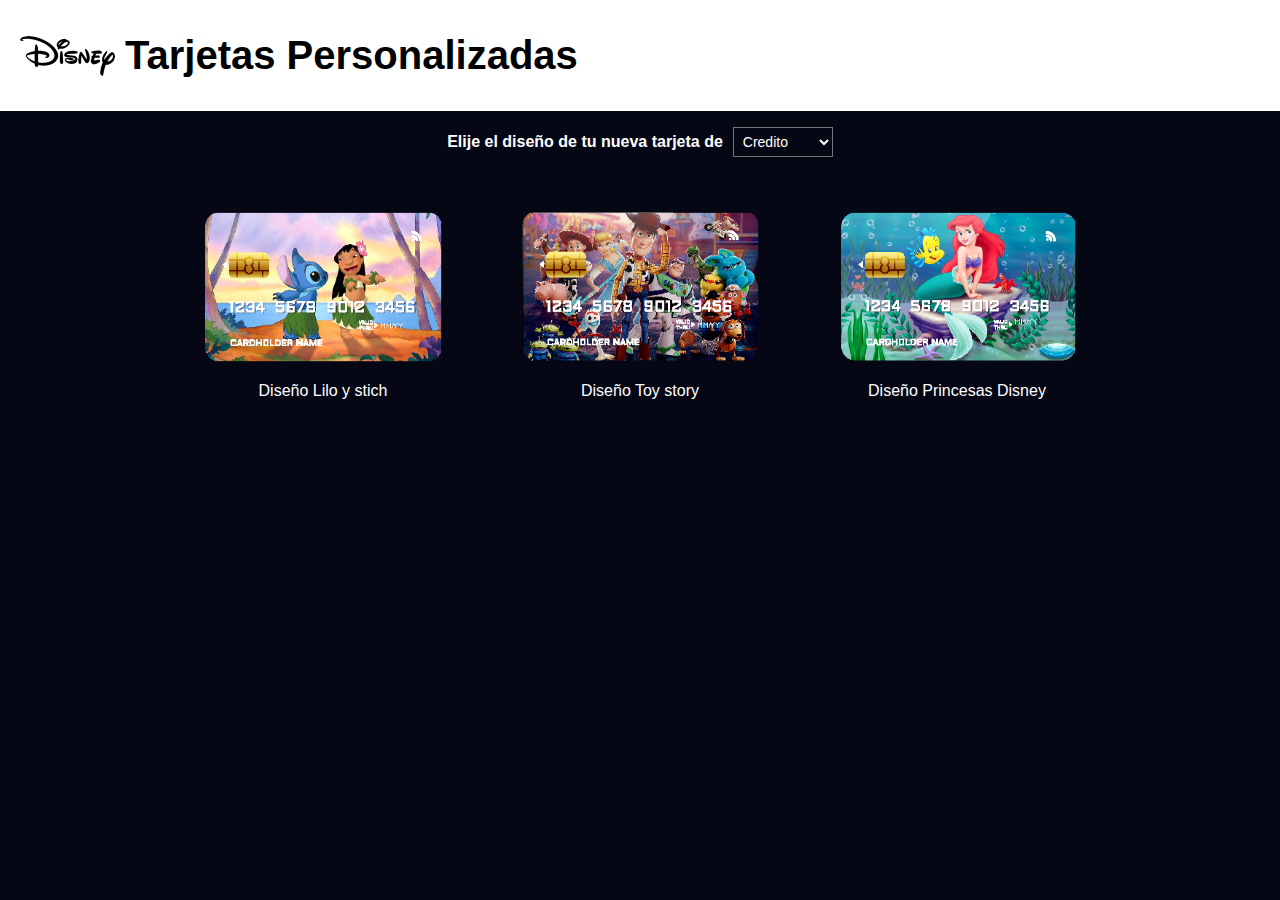
<file: index.html>
<!DOCTYPE html>
<html>

<head>
  <meta charset="utf-8">
  <title>Tarjeta de crédito válida</title>
  <link rel="stylesheet" href="../src/style.css" />
</head>

<body>
  <header>
    <div class="flex slcTarjeta">
      <img class="disneyLogo" src="../src/img/disney_logo.png">
      <h2>Tarjetas Personalizadas</h2>
    </div>
  </header>
  <section id="Pantalla1" class="activo">
    <div class="Pantalla">
      <div class="flex slcTarjeta">
        <h4>Elije el diseño de tu nueva tarjeta de</h4>
        <select class="slcTipoTarjeta" name="TipodeTarjeta">
          <option>Credito</option>
          <option>Debito</option>
        </select>
      </div>
      <div class="flex">
        <div class="Tarjeta">
          <img id="tarjeta1" class="imagen" src="../src/img/disney1.png">
          <p class="TarjetaNom">Diseño Lilo y stich</p>
        </div>
        <div class="Tarjeta">
          <a id="tarjeta2"><img class="imagen" src="../src/img/disney2.png"></a>
          <p class="TarjetaNom">Diseño Toy story</p>
        </div>
        <div class="Tarjeta">
          <a id="tarjeta3"><img class="imagen" src="../src/img/disney3.png"></a>
          <p class="TarjetaNom">Diseño Princesas Disney</p>
        </div>
      </div>
    </div>
  </section>
  <section id="Pantalla2" class="oculto">
    <div class="Pantalla contenidoP2">
      <div id="TarjetaEscogida" class="TarjetaEscogida">
        <img class="disneyimg" src="../src/img/disney_logo.png">
        <img class="chip" src="../src/img/chip.png">
        <p id="NumCard" class="Numero"></p>
        <p id="NomCard" class="Nombre"></p>
      </div>
      <form>
        <div class="DatosTarjeta" id="tarjeta">
          <!-- solo numero,solo 16 digitos, -->
          <div class="txtValidar">
            <label>Numero de tarjeta</label>
            <input class="input" placeholder="Numero de Tarjeta" type="tel" id="NumTarjeta" maxlength="19"
              autocomplete="off" required>
          </div>
          <div class="TxtNombre">
            <label>Nombre de tarjeta</label>
            <input class="input" placeholder="Nombre" type="text" id="Nombre" autocomplete="off" required>
          </div>
          <div class="alert oculto" id="alert-content">
            <span class="closebtn" id="alert">&times;</span> 
            <strong>Ingresa datos en los campos!</strong>
          </div>
          <button class="Boton cta" id="BtnValidarLunh">Validar</button>
          <button class="Boton" id="BtnReiniciar">Atras</button>
        </div>
      </form>
      <div class="modal-contenedor" id="modal-validacion-contenedor">
        <div class="modal modal-cerrar" id="modal-validacion">
          <p class="cerrar" id="modal-validacion-cerrar">X</p>
          <div class="modal-textos" id="modal-validacion-textos">
            <h2 id="Mensaje"></h2>
            <p id="TarjetaValida"></p>
            <p id="TarjetaMascarada"></p>
          </div>
        </div>
      </div>
    </div>
  </section>

  <footer></footer>
  <script src="../src/index.js" type="module"></script>
</body>

</html>
</file>
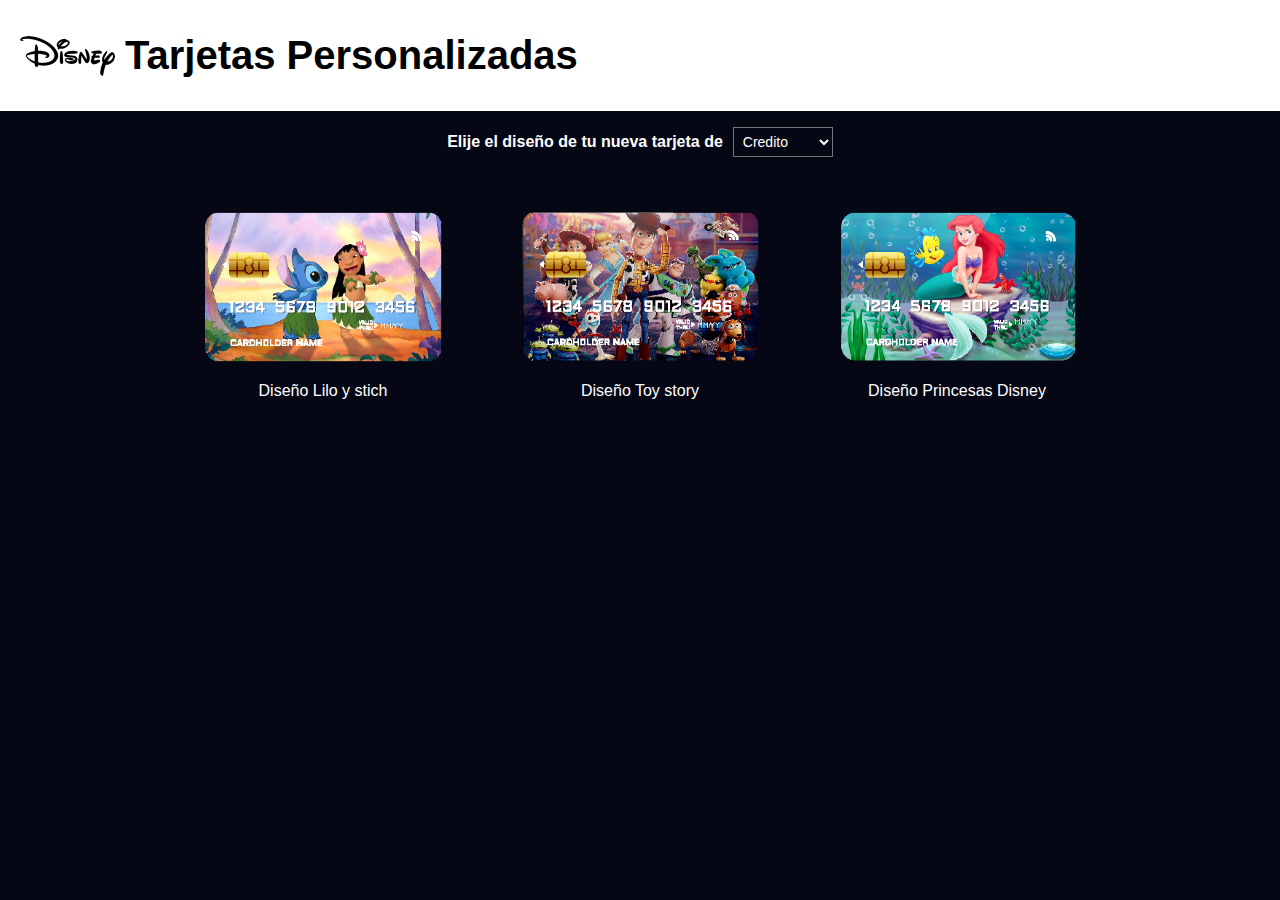
<file: src/index.html>
<!DOCTYPE html>
<html>
  <head>
    <meta charset="utf-8">
    <title>Tarjeta de crédito válida</title>
    <link rel="stylesheet" href="style.css" />
  </head>
  <body>
    <header>
      <div class="flex slcTarjeta">
        <img class="disneyLogo" src="img/disney_logo.png">
        <h2>Tarjetas Personalizadas</h2>
      </div>
    </header>
    <section id="Pantalla1" class="activo">
      <div class="Pantalla">
      <div class="flex slcTarjeta">
      <h4>Elije el diseño de tu nueva tarjeta de</h4>
        <select class="slcTipoTarjeta" name="TipodeTarjeta" >
          <option>Credito</option>
          <option>Debito</option>
        </select>
      </div>
      <div class="flex">
        <div class="Tarjeta">
          <img id="tarjeta1" class="imagen" src="img/disney1.png">
          <p class="TarjetaNom">Diseño Lilo y stich</p>
        </div>
        <div class="Tarjeta">
          <a id="tarjeta2"><img class="imagen" src="img/disney2.png"></a>
          <p class="TarjetaNom">Diseño Toy story</p>
        </div>
        <div class="Tarjeta">
          <a id="tarjeta3"><img class="imagen" src="img/disney3.png"></a>
          <p class="TarjetaNom">Diseño Princesas Disney</p>
        </div>
      </div>
    </div>
    </section>
   <section id="Pantalla2" class="oculto">
     <div class="Pantalla contenidoP2">
          <div id="TarjetaEscogida" class="TarjetaEscogida">
       
            <img class="disneyimg" src="img/disney_logo.png">
            <img class="chip" src="img/chip.png">
   
              <p id="NumCard" class="Numero"></p>
              <p id="NomCard" class="Nombre"></p>
          </div>
    <form>
      <div class="DatosTarjeta" id="tarjeta">
         <!-- solo numero,solo 16 digitos, -->
          <div class="txtValidar">
            <label>Numero de tarjeta</label>
            <input  class="input" placeholder="Numero de Tarjeta" type="tel" id="NumTarjeta"  maxlength="19" autocomplete="off" required>
          </div>
            <div class="TxtNombre">
              <label>Nombre de tarjeta</label>
              <input class="input" placeholder="Nombre" type="text" id="Nombre" autocomplete="off" required>
            </div>
            <button class="Boton cta" id="BtnValidarLunh">Validar</button>
            <button class="Boton" id="BtnReiniciar">Atras</button>
       </div>
      </form>
      <div class="modal-contenedor">
        <div class="modal modal-cerrar">
          <p class="cerrar">X</p>
          <div class="modal-textos" id="modal-textos">
            <h2 id="Mensaje"></h2>
            <p id="TarjetaValida"></p>
            <p id="TarjetaMascarada"></p>
          </div>
        </div>
      </div>
    </div>
    </section> 
    
    <footer></footer>
    <script src="index.js" type="module"></script>
  </body>
</html>
</file>
<file: src/style.css>
* {
    box-sizing: border-box;
  }
  body {
    background-size: cover;
    font-family: Avenir Roman,sans-serif;
    background-color: #050715;
    margin: 0;
  }
  h2{
 text-align: center;
 font-size: 40px;
 margin-left: 10px;
  }
  header{
    background-color: white;
  }
  .disneyLogo{
    height: 40px;
margin-left: 20px;
  }
  .slcTipoTarjeta{
     background: transparent;
     font-size: 14px;
     height: 30px;
     padding: 5px;
     width: 100px;
     color: white;
     margin-left: 10px;
  }
  .slcTarjeta{
    align-items: center;
  }
  .flex{
      display: flex;
  }
  .Pantalla{
    display: flex;
    flex-direction: column;
    align-items: center;
    color: white;
  }
  .Tarjeta{
    text-align: center;
  }
 .imagen{
    background-size: 237px 150px;
    height:150px;  
    width: 237px;
    border: none;
    margin-top: 40px;
    margin-left: 40px;
    margin-right: 40px;
}
.imagen:hover {filter: opacity(.5);}
/*Tarjetas a escoger*/
.TarjetaEscogida{
  background-image: url("img/Tdisney1.png");
  height: 195px;
  width: 325px;
  margin-bottom: 40px;
}
.TarjetaEscogida2{
  background-image: url("img/Tdisney2.png");
  height: 195px;
  width: 325px;
  margin-bottom: 40px;
}
.TarjetaEscogida3{
  background-image: url("img/Tdisney3.png");
  height: 195px;
  width: 325px;
  margin-bottom: 40px;
}
/* Pantalla 2 Estilos */
.contenidoP2{
  display: flex;
  justify-content: center;
  align-items: center;
  background-color: white;
  color: #050715;
  margin: 40px;
  border-radius: 20px;
  height: 500px;
  width: 400px;
  margin-left: 35%;
}
.disneyimg{
  height: 30px;
  margin-top: 10px;
  margin-left: 20px;
  margin-right: 100%;
}
.chip{
  margin-top: 20px;
  margin-left: 20px;
}
.Numero{
  font-family: 'Noto Sans Mono', monospace;
  margin-top: 20px;
  font-size: 20px;
  text-align: center;
  letter-spacing: 3px;
  color: white;
  text-shadow: 1px 1px 2px black;
}
.Nombre{
  font-family: 'Noto Sans Mono', monospace;
  margin-top: 20px;
  margin-left: 20px;
  font-size: 20px;
  text-align: left;
  color: white;
  text-shadow: 1px 1px 2px black; 
}
.Boton{
  background-color: #050715;
  margin: 20px;
  border: none;
  color: white;
  padding: 15px 32px;
  text-align: center;
  text-decoration: none;
  display: inline-block;
  font-size: 16px;
}
/*Estilos input*/
.input{
  border-radius: 1px;
  height: 30px;
  border: 1px solid #050715;
  margin: 10px;
}
/*Imagenes en el modal*/
.incorrecto{
background-image: url("img/incorrecto.png");
}
.correcto{
  background-image: url("img/correcto.png");
  }
/*Estilos del Modal*/
.modal-contenedor{
  opacity: 0;
  visibility: hidden;
position: fixed;
z-index: 1000;
width: 100%;
height: 100vh;
top: 0;
left: 0;
background: rgba(0,0,0,0.5);
display: flex;
justify-content: center;
align-items: center;
}
.modal{
width: 40%;
height: 50%;
background-color: #fff;
text-align: center;
display: flex;
flex-direction: column;
justify-content: space-evenly;
position: relative;
transition:transform 1s ;
transform: translateY(0%);
border-radius: 10px;
align-items: center;
/*overflow: hidden;*/
}
.cerrar{
  position: absolute;
  top: 5px;
  right: 5px;
  display: block;
  width: 25px;
  height: 25px;
  background: #c44a4a;
  color: #fff;
  line-height: 25px;
  cursor: pointer;
  border-radius: 50%;
}
.modal-cerrar{
 transform: translateY(-200%);
}
.modal > img{

}
/*Cambio de Pantallas*/
.activo{
  display: block;
}
.oculto{
  display: none;
}
</file>
